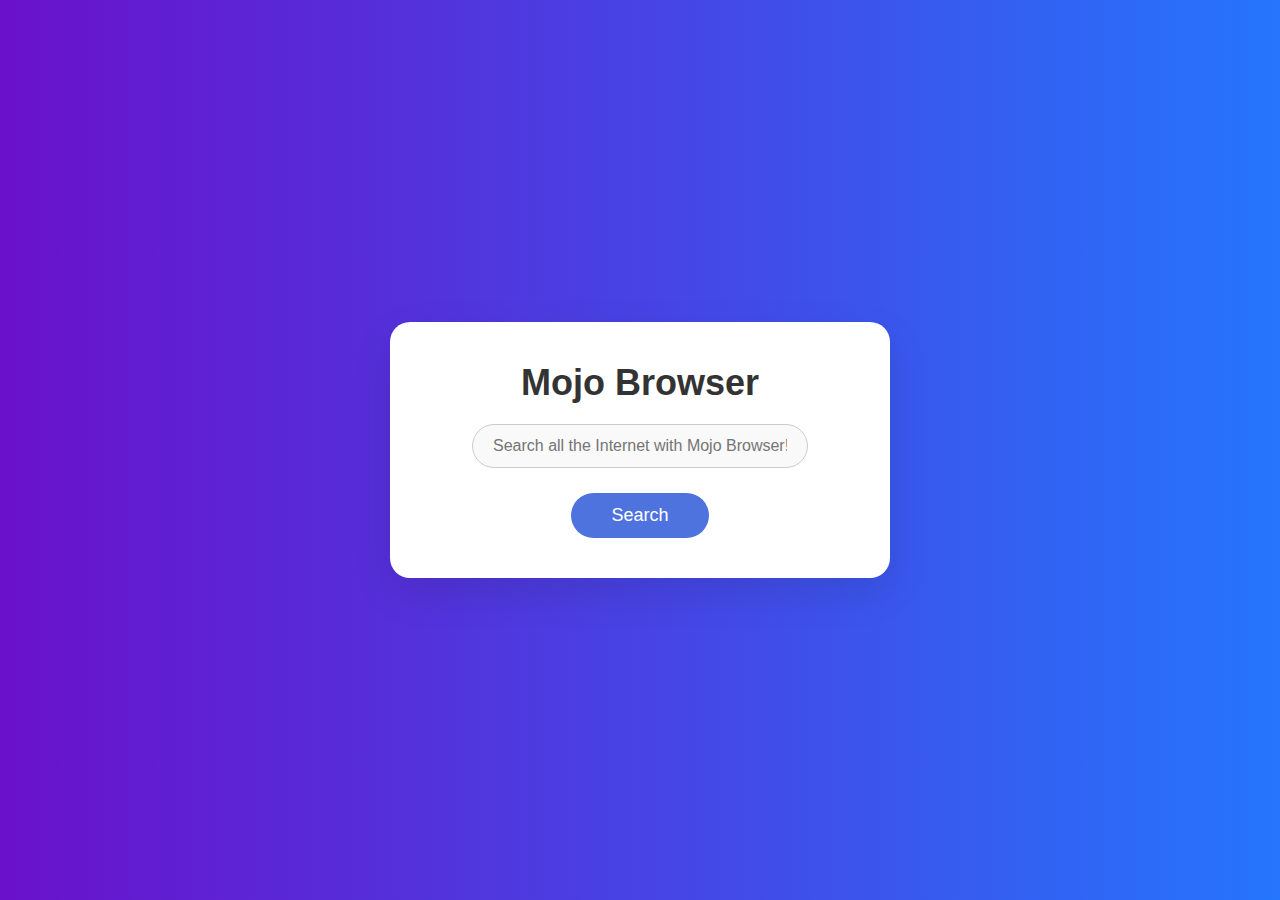
<file: default_page.html>
<!DOCTYPE html>
<html lang="en">
<head>
  <meta charset="UTF-8">
  <meta name="viewport" content="width=device-width, initial-scale=1.0">
  <meta http-equiv="X-UA-Compatible" content="ie=edge">
  <title>Mojo Browser</title>
  <style>
    * {
      margin: 0;
      padding: 0;
      box-sizing: border-box;
    }

    body {
      font-family: 'Segoe UI', Tahoma, Geneva, Verdana, sans-serif;
      background: linear-gradient(to right, #6a11cb, #2575fc);
      height: 100vh;
      display: flex;
      justify-content: center;
      align-items: center;
      padding: 0 15px;
    }

    .container {
      background-color: #ffffff;
      padding: 40px;
      border-radius: 20px;
      box-shadow: 0 15px 40px rgba(0, 0, 0, 0.1);
      max-width: 500px;
      width: 100%;
      text-align: center;
    }

    h1 {
      color: #333;
      font-size: 36px;
      margin-bottom: 20px;
      font-weight: 700;
    }

    input[type="text"] {
      width: 80%;
      padding: 12px 20px;
      margin-bottom: 25px;
      border-radius: 30px;
      border: 1px solid #ccc;
      font-size: 16px;
      outline: none;
      transition: all 0.3s ease-in-out;
      background-color: #f9f9f9;
    }

    input[type="text"]:focus {
      border-color: #4e73df;
      box-shadow: 0 0 8px rgba(78, 115, 223, 0.5);
      background-color: #fff;
    }

    input[type="submit"] {
      background-color: #4e73df;
      color: white;
      padding: 12px 40px;
      font-size: 18px;
      border: none;
      border-radius: 30px;
      cursor: pointer;
      transition: background-color 0.3s ease;
    }

    input[type="submit"]:hover {
      background-color: #2e59d9;
    }

    @media (max-width: 600px) {
      h1 {
        font-size: 28px;
      }

      input[type="text"], input[type="submit"] {
        width: 100%;
      }
    }
  </style>
</head>
<body>
  <div class="container">
    <h1>Mojo Browser</h1>
    <form action="https://www.google.com/search" method="get">
      <input type="text" name="q" placeholder="Search all the Internet with Mojo Browser!" aria-label="Search Google">
      <br>
      <input type="submit" value="Search">
    </form>
  </div>
</body>
</html>
</file>
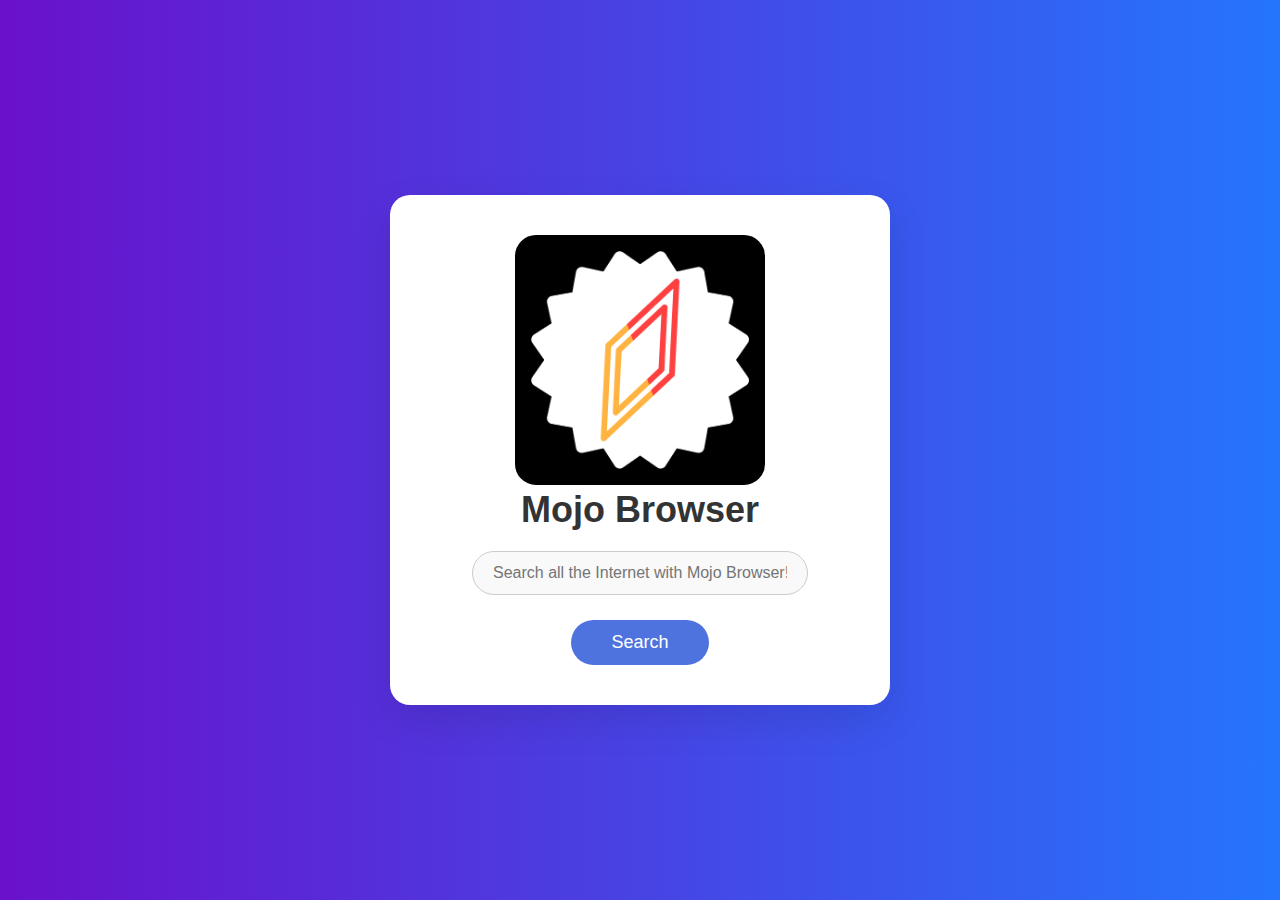
<file: datas/default_page.html>
<!DOCTYPE html>
<html lang="en">
<head>
  <meta charset="UTF-8">
  <meta name="viewport" content="width=device-width, initial-scale=1.0">
  <meta http-equiv="X-UA-Compatible" content="ie=edge">
  <title>Mojo Browser</title>
  <link rel="icon" type="image/png" href="browser.png">
  <style>
    * {
      margin: 0;
      padding: 0;
      box-sizing: border-box;
    }

    body {
      font-family: 'Segoe UI', Tahoma, Geneva, Verdana, sans-serif;
      background: linear-gradient(to right, #6a11cb, #2575fc);
      height: 100vh;
      display: flex;
      justify-content: center;
      align-items: center;
      padding: 0 15px;
    }

    .container {
      background-color: #ffffff;
      padding: 40px;
      border-radius: 20px;
      box-shadow: 0 15px 40px rgba(0, 0, 0, 0.1);
      max-width: 500px;
      width: 100%;
      text-align: center;
    }

    .logo {
      background-color: #000000;
      border-color: #000000;
      border: rgb(0, 0, 0) 1em solid;
      border-radius: 21px;
      max-width: 250px;
      width: 100%;
      max-height: 250px;
      height: 100%;
    }

    h1 {
      color: #333;
      font-size: 36px;
      margin-bottom: 20px;
      font-weight: 700;
    }

    input[type="text"] {
      width: 80%;
      padding: 12px 20px;
      margin-bottom: 25px;
      border-radius: 30px;
      border: 1px solid #ccc;
      font-size: 16px;
      outline: none;
      transition: all 0.3s ease-in-out;
      background-color: #f9f9f9;
    }

    input[type="text"]:focus {
      border-color: #4e73df;
      box-shadow: 0 0 8px rgba(78, 115, 223, 0.5);
      background-color: #fff;
    }

    input[type="submit"] {
      background-color: #4e73df;
      color: white;
      padding: 12px 40px;
      font-size: 18px;
      border: none;
      border-radius: 30px;
      cursor: pointer;
      transition: background-color 0.3s ease;
    }

    input[type="submit"]:hover {
      background-color: #2e59d9;
    }

    @media (max-width: 600px) {
      h1 {
        font-size: 28px;
      }

      input[type="text"], input[type="submit"] {
        width: 100%;
      }
    }
  </style>
</head>
<body>
  <div class="container">
    <img class="logo" alt="Mojo-Browser logo" src="browser.png">
    <h1>Mojo Browser</h1>
    <form action="https://www.google.com/search" method="get">
      <input type="text" name="q" placeholder="Search all the Internet with Mojo Browser!" aria-label="Search Google">
      <br>
      <input type="submit" value="Search">
    </form>
  </div>
</body>
</html>
</file>
